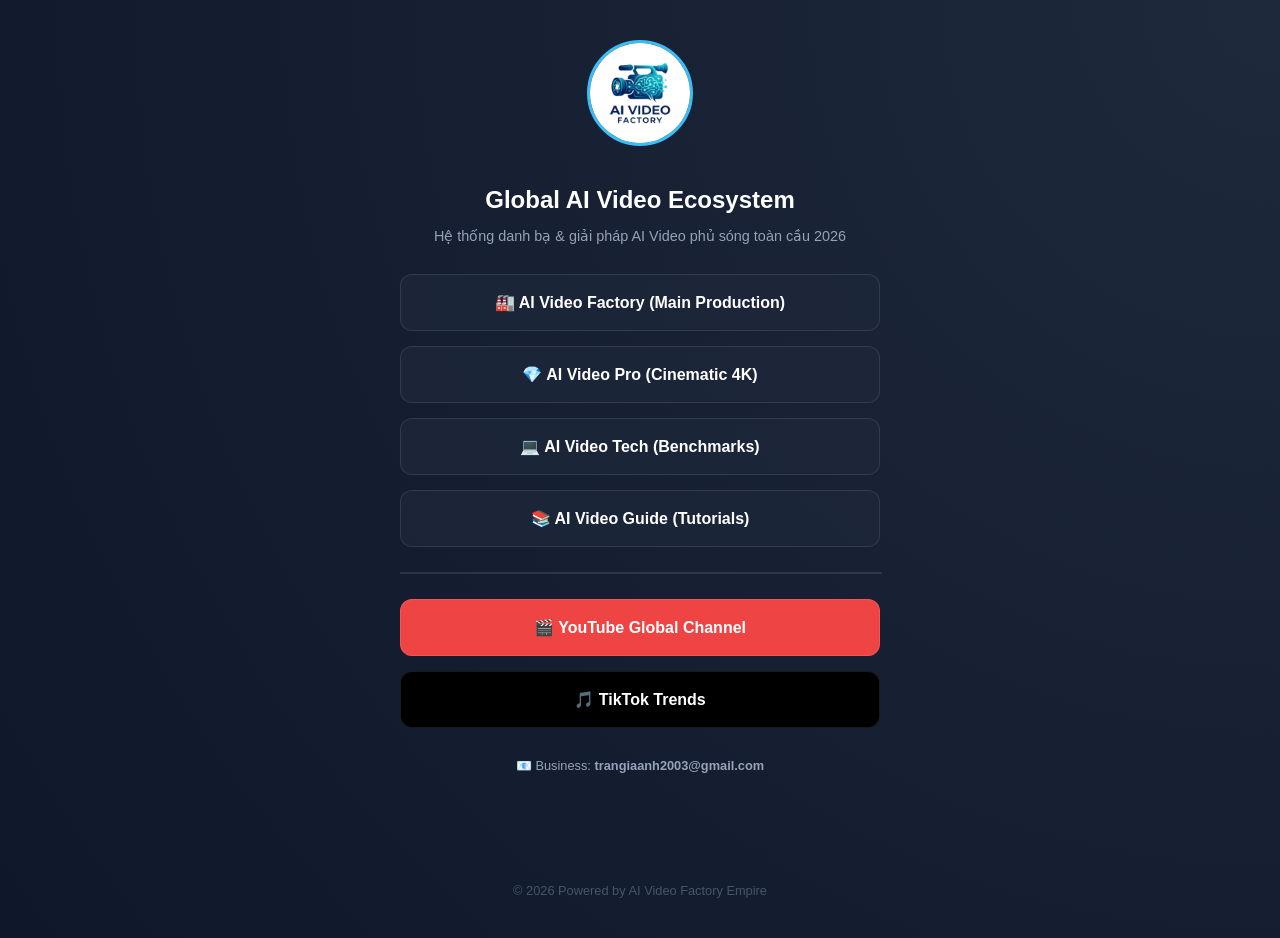
<file: index.html>
<!DOCTYPE html>
<html lang="vi">
<head>
    <meta charset="UTF-8"
        <meta name="google-site-verification" content="nwgNJGtqVdaXWEsNSmobaDVz3phWJ6XTr9j62s4AszM"/>
    <meta name="viewport" content="width=device-width, initial-scale=1.0">
    <title>AI Video Ecosystem - Trần Diệu</title>
    <style>
        :root {
            --primary: #38bdf8;
            --bg: #0f172a;
            --card-bg: rgba(30, 41, 59, 0.7);
        }
        body {
            margin: 0;
            padding: 0;
            font-family: 'Inter', sans-serif;
            background-color: var(--bg);
            color: white;
            display: flex;
            flex-direction: column;
            align-items: center;
            min-height: 100vh;
            background: radial-gradient(circle at top right, #1e293b, #0f172a);
        }
        .container {
            width: 100%;
            max-width: 480px;
            padding: 40px 20px;
            text-align: center;
        }
        .profile-img {
            width: 100px;
            height: 100px;
            border-radius: 50%;
            border: 3px solid var(--primary);
            margin-bottom: 20px;
            object-fit: cover;
        }
        h1 { font-size: 1.5rem; margin-bottom: 10px; }
        p { color: #94a3b8; font-size: 0.9rem; margin-bottom: 30px; }
        
        .links { display: grid; gap: 15px; width: 100%; }
        .link-card {
            background: var(--card-bg);
            border: 1px solid rgba(255,255,255,0.1);
            padding: 18px;
            border-radius: 12px;
            text-decoration: none;
            color: white;
            font-weight: 600;
            transition: all 0.3s ease;
            display: flex;
            align-items: center;
            justify-content: center;
            gap: 10px;
        }
        .link-card:hover {
            background: var(--primary);
            color: var(--bg);
            transform: translateY(-3px);
        }
        .footer { margin-top: auto; padding: 40px; font-size: 0.8rem; color: #475569; }
    </style>
</head>
<body>
    <div class="container">
        <img src="factory_online/brand_logo.png" alt="AI Video Factory" class="profile-img">
        <h1>Global AI Video Ecosystem</h1>
        <p>Hệ thống danh bạ & giải pháp AI Video phủ sóng toàn cầu 2026</p>

        <div class="links">
            <a href="https://aivideo-factory.vercel.app/" class="link-card">🏭 AI Video Factory (Main Production)</a>
            <a href="https://trandieu-pro.vercel.app/" class="link-card">💎 AI Video Pro (Cinematic 4K)</a>
            <a href="https://aivideo-tech.vercel.app/" class="link-card">💻 AI Video Tech (Benchmarks)</a>
            <a href="https://aivideo-guide.vercel.app/" class="link-card">📚 AI Video Guide (Tutorials)</a>
            
            <hr style="width: 100%; border: 0.5px solid rgba(255,255,255,0.1); margin: 10px 0;">
            
            <a href="https://youtube.com/@AIVideoFactory_Global" class="link-card" style="background: #ef4444; color: #fff;">🎬 YouTube Global Channel</a>
            <a href="https://tiktok.com/@ai_video_factory" class="link-card" style="background: #000; color: #fff;">🎵 TikTok Trends</a>
        </div>
        
        <p style="margin-top: 30px; font-size: 0.8rem;">📧 Business: <b>trangiaanh2003@gmail.com</b></p>
    </div>
    <div class="footer">
        &copy; 2026 Powered by AI Video Factory Empire
    </div>
</body>
</html>
</file>
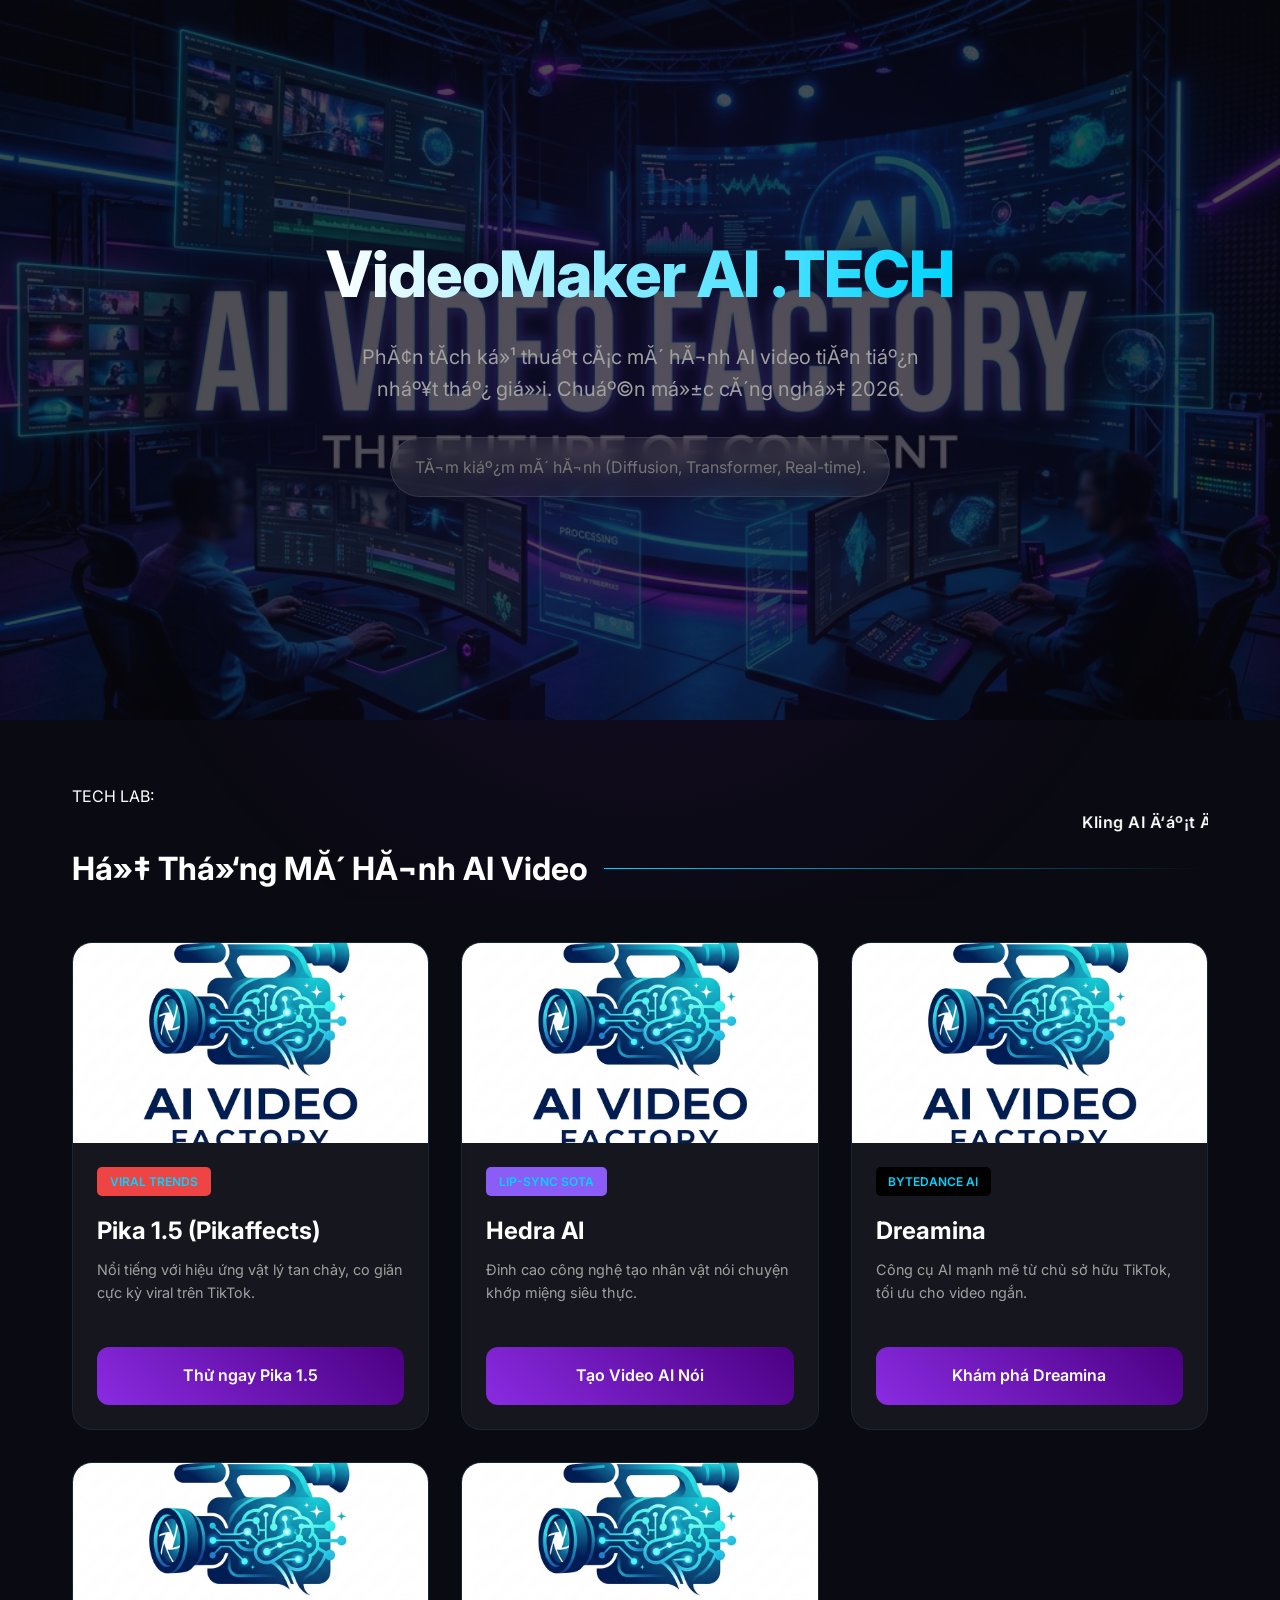
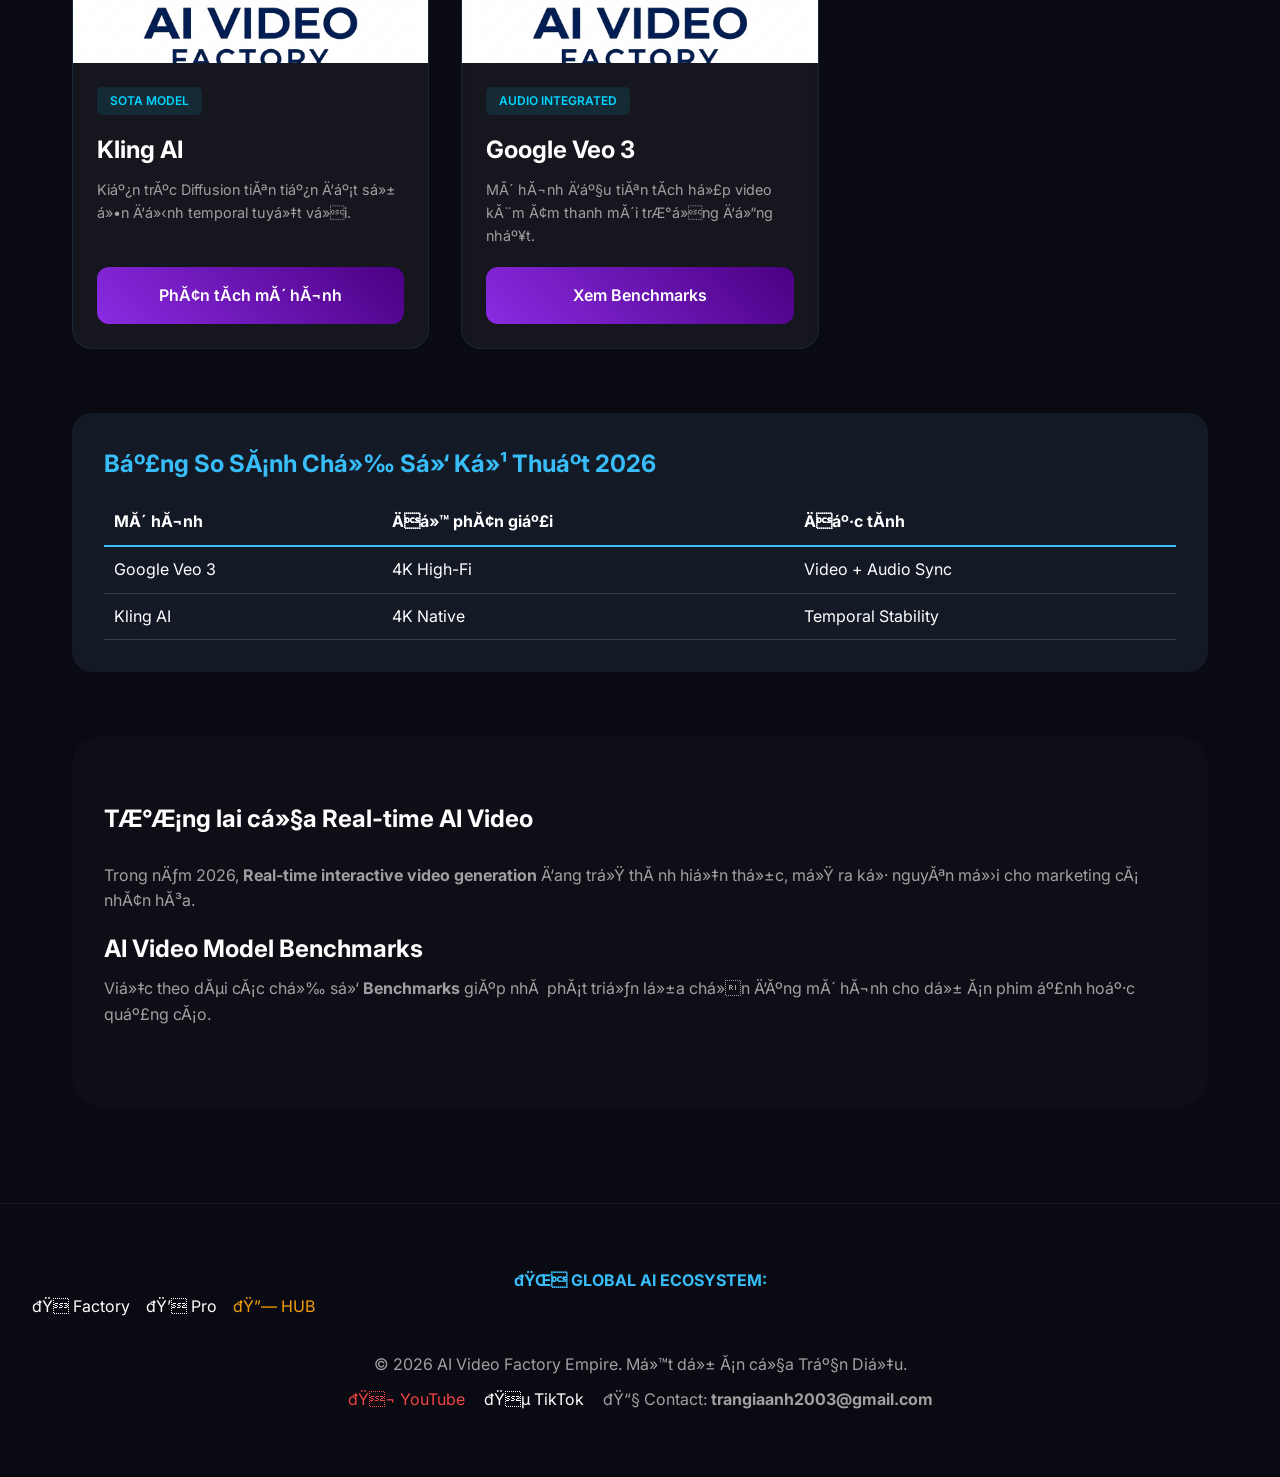
<file: tech_site/index.html>
﻿<!DOCTYPE html>
<html lang="vi">
<head>
    <meta name="google-site-verification" content="nwgNJGtqVdaXWEsNSmobaDVz3phWJ6XTr9j62s4AszM" />
    <meta charset="UTF-8">
    <meta name="viewport" content="width=device-width, initial-scale=1.0">
    <link rel="icon" type="image/png" href="brand_logo.png">
    <title>VideoMaker AI .TECH - PhĂ¢n TĂ­ch CĂ´ng Nghá»‡ AI Video 2026</title>
    <meta name="description" content="AI Video Tech Global - Technical analysis and benchmarks of leading AI video models. Explore Google Veo 3, Kling AI, and Sora technical specs.">
    <meta name="keywords" content="AI Video Tech, AI Model Benchmarks, Google Veo 3 Technical, AI Video API, Global AI Tech">
    <meta property="og:locale" content="en_US">
    <meta property="og:locale:alternate" content="vi_VN">
    <link rel="stylesheet" href="style.css">
    <link rel="preconnect" href="https://fonts.googleapis.com">
    <link rel="preconnect" href="https://fonts.gstatic.com" crossorigin>
    <link href="https://fonts.googleapis.com/css2?family=Inter:wght@400;600;800&display=swap" rel="stylesheet">

    <!-- Open Graph / Facebook -->
    <meta property="og:type" content="website">
    <meta property="og:url" content="https://aivideo-tech.vercel.app/">
    <meta property="og:title" content="AI Video Tech - PhĂ¢n TĂ­ch CĂ´ng Nghá»‡ AI Video">
    <meta property="og:description" content="ChuyĂªn trang ká»¹ thuáº­t vá» cĂ¡c mĂ´ hĂ¬nh AI video tiĂªn tiáº¿n nháº¥t: Luma, Kling, Sora.">
    <meta property="og:image" content="https://aivideo-tech.vercel.app/brand_banner.png">
            <script>
        const AFFILIATE_LINKS = {
            heygen: "https://heygen.com/?sid=trandieu",
            luma: "https://lumalabs.ai/dream-machine?ref=trandieu",
            kling: "https://klingai.com/?invite=trandieu",
            runway: "https://docs.google.com/forms/d/e/1FAIpQLSdQMAL1ZYnUPX1Niw2AUPBClo2tFJIgDUdd8Cvqj0hdBzi6Wg/viewform",
            pika: "https://pika.art/?ref=trandieu",
            hedra: "https://www.hedra.com/?via=trandieu",
            dreamina: "https://dreamina.capcut.com/?ref=trandieu",
            topview: "https://www.topview.ai/?via=trandieu",
            invideo: "https://invideo.io/make/affiliate-program/",
            synthesia: "https://share.hsforms.com/1y8Uy9y0RRvWwomvWwK01Tg4x8k3",
            leonardo: "https://leonardo.ai/?via=trandieu",
            fliki: "https://fliki.ai/affiliate-program"
        };
    </script>

    <!-- JSON-LD Schema -->
    <script type="application/ld+json">
    {
      "@context": "https://schema.org",
      "@type": "SoftwareApplication",
      "name": "VideoMaker AI .TECH",
      "operatingSystem": "Web",
      "applicationCategory": "MultimediaApplication",
      "description": "Cá»•ng thĂ´ng tin ká»¹ thuáº­t vá» cĂ¡c mĂ´ hĂ¬nh AI video hĂ ng Ä‘áº§u 2026.",
      "url": "https://aivideo-tech.vercel.app/",
      "publisher": {
        "@type": "Organization",
        "name": "AI Video Factory",
        "logo": {
          "@type": "ImageObject",
          "url": "https://aivideo-tech.vercel.app/brand_logo.png"
        }
      }
    }
    </script>
</head>
<body>
    <div class="bg-glow"></div>
    
    <header>
        <img src="brand_banner.png" alt="AI Tech Video" class="hero-img">
        <h1>VideoMaker AI .TECH</h1>
        <p class="hero-subtitle">PhĂ¢n tĂ­ch ká»¹ thuáº­t cĂ¡c mĂ´ hĂ¬nh AI video tiĂªn tiáº¿n nháº¥t tháº¿ giá»›i. Chuáº©n má»±c cĂ´ng nghá»‡ 2026.</p>
        
        <div class="search-container">
            <input type="text" id="toolSearch" placeholder="TĂ¬m kiáº¿m mĂ´ hĂ¬nh (Diffusion, Transformer, Real-time)...">
        </div>
    </header>

    <main class="container">
        <div class="news-ticker">
            <span class="ticker-label">TECH LAB:</span>
            <marquee>Kling AI Ä‘áº¡t Ä‘iá»ƒm Benchmark cao nháº¥t vá» tĂ­nh á»•n Ä‘á»‹nh | Google Veo 3 giá»›i thiá»‡u API tạo video thá»i gian thá»±c</marquee>
        </div>

        <h2 class="section-title">Há»‡ Thá»‘ng MĂ´ HĂ¬nh AI Video</h2>
        
        <div class="tools-grid" id="toolsGrid">
            <!-- Pika 1.5 -->
            <article class="tool-card" data-name="pika labs 1.5 vật lý cực đỉnh">
                <div class="card-img-container"><img src="brand_logo.png" alt="Pika 1.5" class="card-img"></div>
                <div class="card-content">
                    <span class="tag" style="background: #ef4444;">Viral Trends</span>
                    <h3>Pika 1.5 (Pikaffects)</h3>
                    <p class="card-desc">Nổi tiếng với hiệu ứng vật lý tan chảy, co giãn cực kỳ viral trên TikTok.</p>
                    <a href="#" data-id="pika" class="cta-btn">Thử ngay Pika 1.5</a>
                </div>
            </article>

            <!-- Hedra AI -->
            <article class="tool-card" data-name="hedra ai lip sync nói chuyện">
                <div class="card-img-container"><img src="brand_logo.png" alt="Hedra AI" class="card-img"></div>
                <div class="card-content">
                    <span class="tag" style="background: #8b5cf6;">Lip-Sync SOTA</span>
                    <h3>Hedra AI</h3>
                    <p class="card-desc">Đỉnh cao công nghệ tạo nhân vật nói chuyện khớp miệng siêu thực.</p>
                    <a href="#" data-id="hedra" class="cta-btn">Tạo Video AI Nói</a>
                </div>
            </article>

            <!-- Dreamina -->
            <article class="tool-card" data-name="dreamina bytedance tiktok ai video">
                <div class="card-img-container"><img src="brand_logo.png" alt="Dreamina" class="card-img"></div>
                <div class="card-content">
                    <span class="tag" style="background: #000;">ByteDance AI</span>
                    <h3>Dreamina</h3>
                    <p class="card-desc">Công cụ AI mạnh mẽ từ chủ sở hữu TikTok, tối ưu cho video ngắn.</p>
                    <a href="#" data-id="dreamina" class="cta-btn">Khám phá Dreamina</a>
                </div>
            </article>
            <!-- Kling AI -->
            <article class="tool-card" data-name="kling ai tech">
                <div class="card-img-container"><img src="brand_logo.png" alt="Kling AI" class="card-img"></div>
                <div class="card-content">
                    <span class="tag">SOTA Model</span>
                    <h3>Kling AI</h3>
                    <p class="card-desc">Kiáº¿n trĂºc Diffusion tiĂªn tiáº¿n Ä‘áº¡t sá»± á»•n Ä‘á»‹nh temporal tuyá»‡t vá»i.</p>
                    <a href="#" data-id="kling" class="cta-btn">PhĂ¢n tĂ­ch mĂ´ hĂ¬nh</a>
                </div>
            </article>

            <!-- Google Veo 3 -->
            <article class="tool-card" data-name="google veo 3">
                <div class="card-img-container"><img src="brand_logo.png" alt="Google Veo 3" class="card-img"></div>
                <div class="card-content">
                    <span class="tag">Audio Integrated</span>
                    <h3>Google Veo 3</h3>
                    <p class="card-desc">MĂ´ hĂ¬nh Ä‘áº§u tiĂªn tĂ­ch há»£p video kĂ¨m Ă¢m thanh mĂ´i trÆ°á»ng Ä‘á»“ng nháº¥t.</p>
                    <a href="https://deepmind.google/technologies/veo/" class="cta-btn">Xem Benchmarks</a>
                </div>
            </article>
        </div>

        <section class="tech-section" style="margin-top: 4rem; background: rgba(30,41,59,0.5); padding: 2rem; border-radius: 20px;">
            <h2 style="color: #38bdf8;">Báº£ng So SĂ¡nh Chá»‰ Sá»‘ Ká»¹ Thuáº­t 2026</h2>
            <table style="width: 100%; border-collapse: collapse; margin-top: 1rem;">
                <tr style="border-bottom: 2px solid #38bdf8; text-align: left;">
                    <th style="padding: 10px;">MĂ´ hĂ¬nh</th>
                    <th style="padding: 10px;">Äá»™ phĂ¢n giáº£i</th>
                    <th style="padding: 10px;">Äáº·c tĂ­nh</th>
                </tr>
                <tr style="border-bottom: 1px solid #334155;">
                    <td style="padding: 10px;">Google Veo 3</td>
                    <td style="padding: 10px;">4K High-Fi</td>
                    <td style="padding: 10px;">Video + Audio Sync</td>
                </tr>
                <tr style="border-bottom: 1px solid #334155;">
                    <td style="padding: 10px;">Kling AI</td>
                    <td style="padding: 10px;">4K Native</td>
                    <td style="padding: 10px;">Temporal Stability</td>
                </tr>
            </table>
        </section>

        <section class="seo-section" style="margin-top: 4rem;">
            <h2>TÆ°Æ¡ng lai cá»§a Real-time AI Video</h2>
            <p>Trong nÄƒm 2026, <strong>Real-time interactive video generation</strong> Ä‘ang trá»Ÿ thĂ nh hiá»‡n thá»±c, má»Ÿ ra ká»· nguyĂªn má»›i cho marketing cĂ¡ nhĂ¢n hĂ³a.</p>
            <h3>AI Video Model Benchmarks</h3>
            <p>Viá»‡c theo dĂµi cĂ¡c chá»‰ sá»‘ <strong>Benchmarks</strong> giĂºp nhĂ  phĂ¡t triá»ƒn lá»±a chá»n Ä‘Ăºng mĂ´ hĂ¬nh cho dá»± Ă¡n phim áº£nh hoáº·c quáº£ng cĂ¡o.</p>
        </section>
    </main>

    <footer>
        <div class="footer-network">
            <h4 style="color: #38bdf8;">đŸŒ GLOBAL AI ECOSYSTEM:</h4>
            <div style="display: flex; gap: 1rem; flex-wrap: wrap;">
                <a href="https://aivideo-factory.vercel.app/" style="color: #fff; text-decoration: none;">đŸ­ Factory</a>
                <a href="https://trandieu-pro.vercel.app/" style="color: #fff; text-decoration: none;">đŸ’ Pro</a>
                <a href="biolink.html" style="color: #f59e0b; text-decoration: none;">đŸ”— HUB</a>
            </div>
        </div>
        <p style="margin-top: 2rem;">&copy; 2026 AI Video Factory Empire. Má»™t dá»± Ă¡n cá»§a Tráº§n Diá»‡u.</p>
        <div style="margin-top: 10px;">
            <a href="https://youtube.com/@AIVideoFactory_Global" style="color: #ef4444; text-decoration: none; margin-right: 15px;">đŸ¬ YouTube</a>
            <a href="https://tiktok.com/@ai_video_factory" style="color: #fff; text-decoration: none; margin-right: 15px;">đŸµ TikTok</a>
            <span>đŸ“§ Contact: <b>trangiaanh2003@gmail.com</b></span>
        </div>
    </footer>

    <script>
        document.querySelectorAll('.cta-btn[data-id]').forEach(btn => {
            const id = btn.getAttribute('data-id');
            if (AFFILIATE_LINKS[id]) btn.href = AFFILIATE_LINKS[id];
        });

        const searchInput = document.getElementById('toolSearch');
        const cards = document.querySelectorAll('.tool-card');
        searchInput.addEventListener('input', (e) => {
            const term = e.target.value.toLowerCase();
            cards.forEach(card => {
                const text = card.innerText.toLowerCase();
                card.style.display = text.includes(term) ? 'block' : 'none';
            });
        });
    </script>
</body>
</html>
</file>
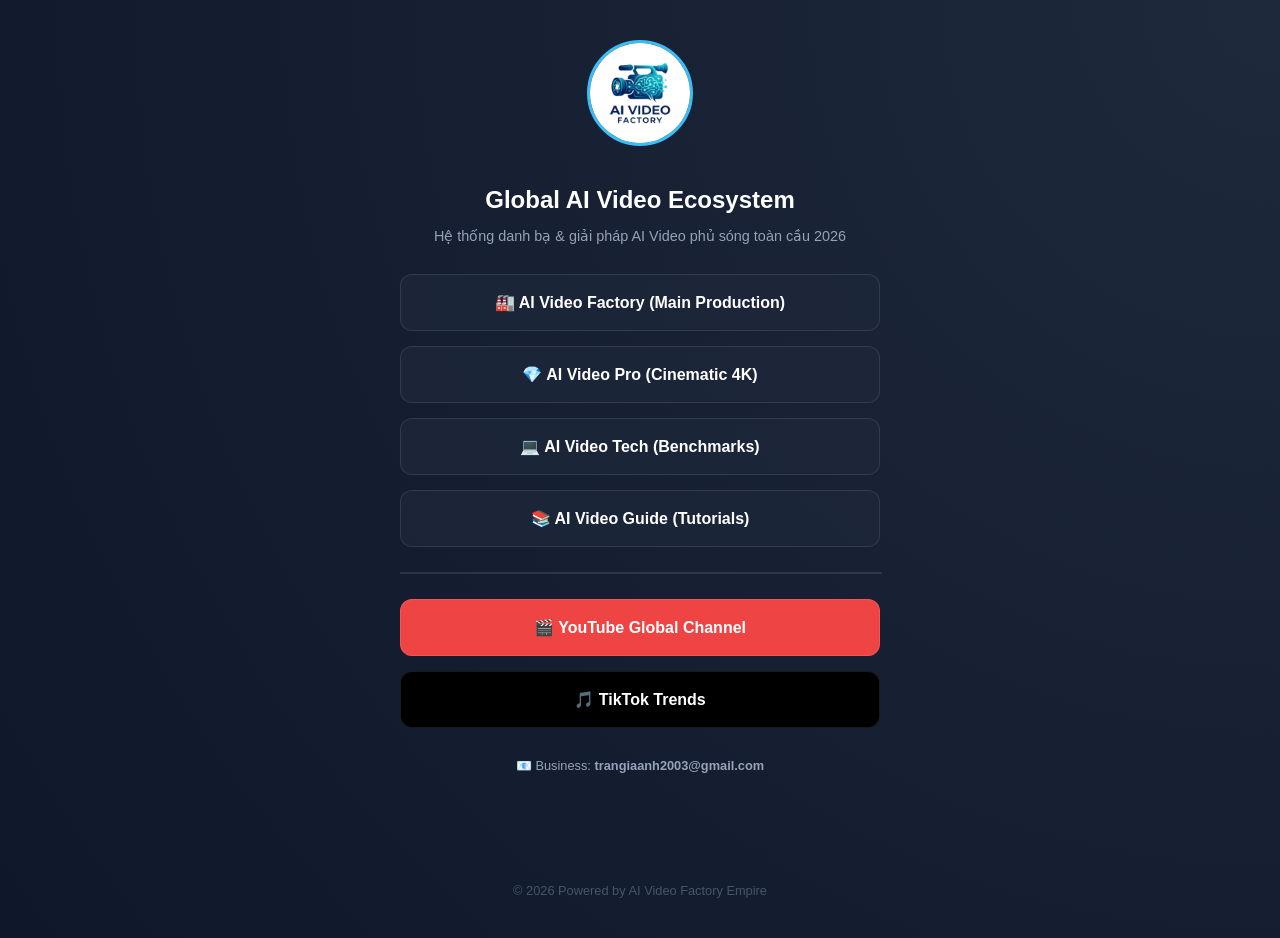
<file: biolink.html>
<!DOCTYPE html>
<html lang="vi">
<head>
    <meta charset="UTF-8">
    <meta name="viewport" content="width=device-width, initial-scale=1.0">
    <title>AI Video Ecosystem - Trần Diệu</title>
    <style>
        :root {
            --primary: #38bdf8;
            --bg: #0f172a;
            --card-bg: rgba(30, 41, 59, 0.7);
        }
        body {
            margin: 0;
            padding: 0;
            font-family: 'Inter', sans-serif;
            background-color: var(--bg);
            color: white;
            display: flex;
            flex-direction: column;
            align-items: center;
            min-height: 100vh;
            background: radial-gradient(circle at top right, #1e293b, #0f172a);
        }
        .container {
            width: 100%;
            max-width: 480px;
            padding: 40px 20px;
            text-align: center;
        }
        .profile-img {
            width: 100px;
            height: 100px;
            border-radius: 50%;
            border: 3px solid var(--primary);
            margin-bottom: 20px;
            object-fit: cover;
        }
        h1 { font-size: 1.5rem; margin-bottom: 10px; }
        p { color: #94a3b8; font-size: 0.9rem; margin-bottom: 30px; }
        
        .links { display: grid; gap: 15px; width: 100%; }
        .link-card {
            background: var(--card-bg);
            border: 1px solid rgba(255,255,255,0.1);
            padding: 18px;
            border-radius: 12px;
            text-decoration: none;
            color: white;
            font-weight: 600;
            transition: all 0.3s ease;
            display: flex;
            align-items: center;
            justify-content: center;
            gap: 10px;
        }
        .link-card:hover {
            background: var(--primary);
            color: var(--bg);
            transform: translateY(-3px);
        }
        .footer { margin-top: auto; padding: 40px; font-size: 0.8rem; color: #475569; }
    </style>
</head>
<body>
    <div class="container">
        <img src="factory_online/brand_logo.png" alt="AI Video Factory" class="profile-img">
        <h1>Global AI Video Ecosystem</h1>
        <p>Hệ thống danh bạ & giải pháp AI Video phủ sóng toàn cầu 2026</p>

        <div class="links">
            <a href="https://aivideo-factory.vercel.app/" class="link-card">🏭 AI Video Factory (Main Production)</a>
            <a href="https://trandieu-pro.vercel.app/" class="link-card">💎 AI Video Pro (Cinematic 4K)</a>
            <a href="https://aivideo-tech.vercel.app/" class="link-card">💻 AI Video Tech (Benchmarks)</a>
            <a href="https://aivideo-guide.vercel.app/" class="link-card">📚 AI Video Guide (Tutorials)</a>
            
            <hr style="width: 100%; border: 0.5px solid rgba(255,255,255,0.1); margin: 10px 0;">
            
            <a href="https://youtube.com/@AIVideoFactory_Global" class="link-card" style="background: #ef4444; color: #fff;">🎬 YouTube Global Channel</a>
            <a href="https://tiktok.com/@ai_video_factory" class="link-card" style="background: #000; color: #fff;">🎵 TikTok Trends</a>
        </div>
        
        <p style="margin-top: 30px; font-size: 0.8rem;">📧 Business: <b>trangiaanh2003@gmail.com</b></p>
    </div>
    <div class="footer">
        &copy; 2026 Powered by AI Video Factory Empire
    </div>
</body>
</html>
</file>
<file: tech_site/style.css>
:root {
    --primary: #8a2be2;
    --secondary: #4b0082;
    --accent: #00d4ff;
    --bg-dark: #0a0a12;
    --card-bg: rgba(255, 255, 255, 0.05);
    --text-main: #ffffff;
    --text-muted: #a0a0a0;
    --transition: all 0.3s cubic-bezier(0.4, 0, 0.2, 1);
}

* {
    margin: 0;
    padding: 0;
    box-sizing: border-box;
    font-family: 'Inter', -apple-system, BlinkMacSystemFont, 'Segoe UI', Roboto, sans-serif;
}

body {
    background-color: var(--bg-dark);
    color: var(--text-main);
    line-height: 1.6;
    overflow-x: hidden;
}

/* Background Effects */
.bg-glow {
    position: fixed;
    top: 0;
    left: 0;
    width: 100%;
    height: 100%;
    background: radial-gradient(circle at 50% 50%, rgba(138, 43, 226, 0.1) 0%, transparent 70%);
    z-index: -1;
}

/* Header */
header {
    height: 80vh;
    display: flex;
    flex-direction: column;
    align-items: center;
    justify-content: center;
    text-align: center;
    padding: 2rem;
    position: relative;
    overflow: hidden;
}

.hero-img {
    position: absolute;
    top: 0;
    left: 0;
    width: 100%;
    height: 100%;
    object-fit: cover;
    opacity: 0.4;
    z-index: -1;
    filter: saturate(1.5) brightness(0.7);
}

h1 {
    font-size: 4rem;
    font-weight: 800;
    background: linear-gradient(to right, #fff, var(--accent));
    -webkit-background-clip: text;
    -webkit-text-fill-color: transparent;
    margin-bottom: 1rem;
    letter-spacing: -1px;
}

.hero-subtitle {
    font-size: 1.25rem;
    color: var(--text-muted);
    max-width: 600px;
    margin-bottom: 2rem;
}

/* Search Bar */
.search-container {
    width: 100%;
    max-width: 500px;
    position: relative;
}

.search-container input {
    width: 100%;
    padding: 1.2rem 1.5rem;
    border-radius: 50px;
    border: 1px solid rgba(255, 255, 255, 0.1);
    background: rgba(255, 255, 255, 0.07);
    color: white;
    backdrop-filter: blur(10px);
    font-size: 1rem;
    outline: none;
    transition: var(--transition);
}

.search-container input:focus {
    border-color: var(--accent);
    box-shadow: 0 0 20px rgba(0, 212, 255, 0.2);
}

/* Grid Layout */
.container {
    max-width: 1200px;
    margin: 0 auto;
    padding: 4rem 2rem;
}

.section-title {
    font-size: 2rem;
    margin-bottom: 3rem;
    display: flex;
    align-items: center;
    gap: 1rem;
}

.section-title::after {
    content: '';
    flex: 1;
    height: 1px;
    background: linear-gradient(to right, var(--accent), transparent);
}

.tools-grid {
    display: grid;
    grid-template-columns: repeat(auto-fill, minmax(340px, 1fr));
    gap: 2rem;
}

/* Tool Card */
.tool-card {
    background: var(--card-bg);
    border: 1px solid rgba(255, 255, 255, 0.05);
    border-radius: 20px;
    overflow: hidden;
    transition: var(--transition);
    position: relative;
    backdrop-filter: blur(5px);
}

.tool-card:hover {
    transform: translateY(-10px);
    border-color: var(--accent);
    box-shadow: 0 20px 40px rgba(0, 0, 0, 0.4);
}

.card-img-container {
    height: 200px;
    overflow: hidden;
    position: relative;
}

.card-img {
    width: 100%;
    height: 100%;
    object-fit: cover;
    transition: transform 0.5s ease;
}

.tool-card:hover .card-img {
    transform: scale(1.1);
}

.card-content {
    padding: 1.5rem;
}

.tag {
    background: rgba(0, 212, 255, 0.1);
    color: var(--accent);
    padding: 0.3rem 0.8rem;
    border-radius: 5px;
    font-size: 0.75rem;
    font-weight: 600;
    text-transform: uppercase;
    margin-bottom: 1rem;
    display: inline-block;
}

h3 {
    font-size: 1.5rem;
    margin-bottom: 0.5rem;
}

.card-desc {
    color: var(--text-muted);
    font-size: 0.9rem;
    margin-bottom: 1.5rem;
    height: 4.5em;
    overflow: hidden;
    display: -webkit-box;
    -webkit-line-clamp: 3;
    -webkit-box-orient: vertical;
}

.cta-btn {
    display: inline-block;
    width: 100%;
    text-align: center;
    padding: 1rem;
    background: linear-gradient(45deg, var(--primary), var(--secondary));
    color: white;
    text-decoration: none;
    border-radius: 12px;
    font-weight: 600;
    transition: var(--transition);
}

.cta-btn:hover {
    filter: brightness(1.2);
    box-shadow: 0 10px 20px rgba(138, 43, 226, 0.3);
}

.tool-meta {
    display: flex;
    justify-content: space-between;
    align-items: center;
    margin-top: 1rem;
    font-size: 0.8rem;
    color: var(--text-muted);
}

/* Footer */
footer {
    text-align: center;
    padding: 4rem 2rem;
    border-top: 1px solid rgba(255, 255, 255, 0.05);
    color: var(--text-muted);
}

.footer-links {
    margin-top: 1rem;
    display: flex;
    justify-content: center;
    gap: 2rem;
}

.footer-links a {
    color: var(--text-muted);
    text-decoration: none;
}

.footer-links a:hover {
    color: var(--accent);
}

/* SEO Content Section */
.seo-section {
    padding: 4rem 2rem;
    background: rgba(255, 255, 255, 0.02);
    border-radius: 30px;
    margin: 2rem 0;
}

.seo-section h2 {
    margin-bottom: 1.5rem;
}

.seo-section p {
    color: var(--text-muted);
    margin-bottom: 1rem;
}

@media (max-width: 768px) {
    h1 { font-size: 2.5rem; }
    .hero-subtitle { font-size: 1rem; }
    .tools-grid { grid-template-columns: 1fr; }
}

/* --- PREMIUM POLISH BY ANTIGRAVITY --- */
html { scroll-behavior: smooth; }
::-webkit-scrollbar { width: 8px; }
::-webkit-scrollbar-track { background: #0a0a12; }
::-webkit-scrollbar-thumb { background: #38bdf8; border-radius: 10px; }
::-webkit-scrollbar-thumb:hover { background: #8a2be2; }

.tool-card { border: 1px solid rgba(56, 189, 248, 0.1); }
.tool-card:hover { border-color: #38bdf8; box-shadow: 0 0 30px rgba(56, 189, 248, 0.15); }

@keyframes marquee {
    0% { transform: translateX(0); }
    100% { transform: translateX(-50%); }
}

.news-ticker marquee {
    font-weight: 600;
    letter-spacing: 0.5px;
}
/* --- END PREMIUM POLISH --- */
</file>
